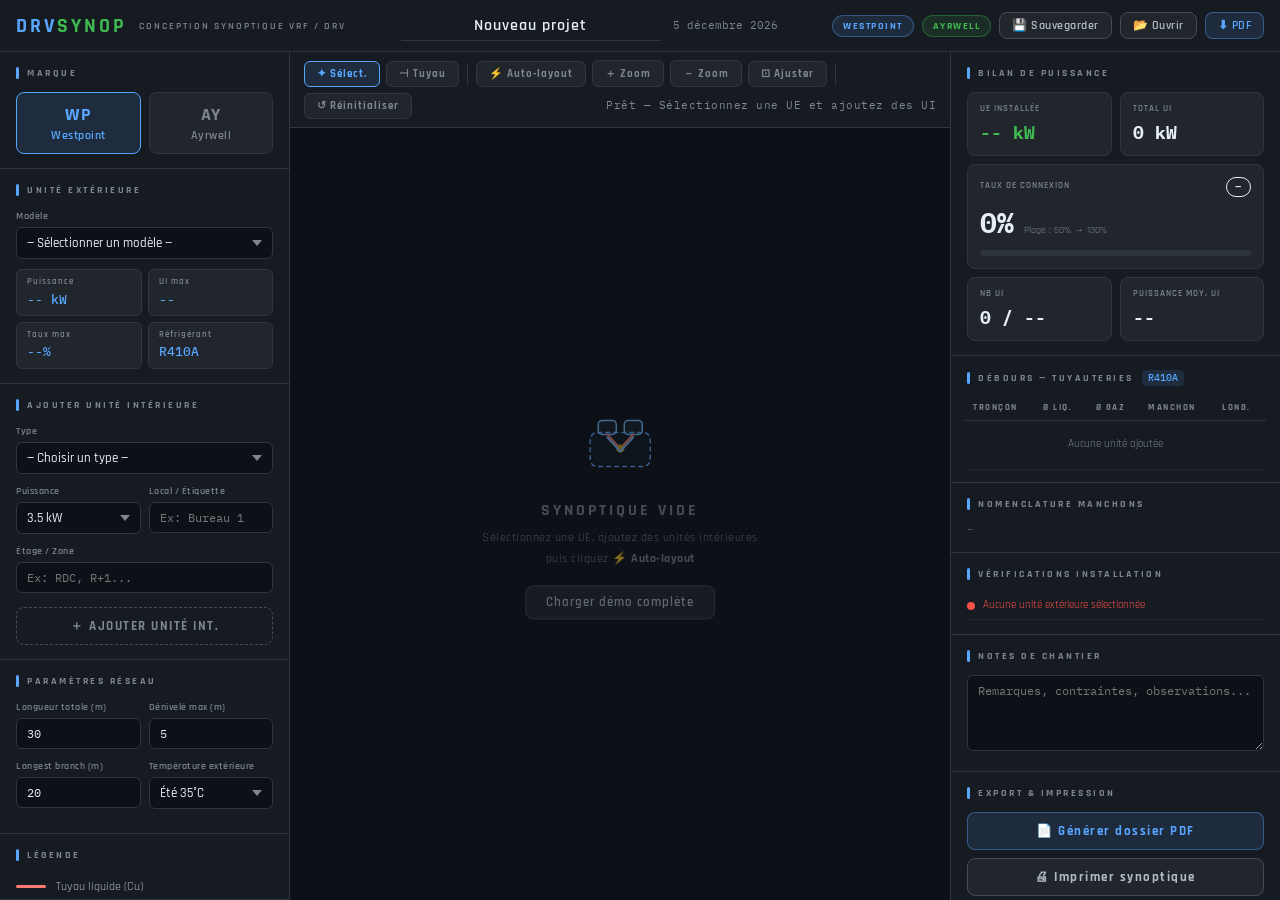
<file: index.html>
<!DOCTYPE html>
<html lang="fr">
<head>
  <meta charset="UTF-8">
  <meta name="viewport" content="width=device-width, initial-scale=1.0">
  <title>DRV Synoptique — Westpoint & Ayrwell</title>
  <link rel="stylesheet" href="css/style.css">
  <link rel="preconnect" href="https://fonts.googleapis.com">
  <link href="https://fonts.googleapis.com/css2?family=Rajdhani:wght@400;500;600;700&family=IBM+Plex+Mono:wght@400;500;600&display=swap" rel="stylesheet">
</head>
<body>

<!-- HEADER -->
<header class="app-header">
  <div class="header-left">
    <div class="app-logo">DRV<span>SYNOP</span></div>
    <div class="app-subtitle">CONCEPTION SYNOPTIQUE VRF / DRV</div>
  </div>
  <div class="header-center" id="project-name-wrap">
    <input type="text" id="project-name" class="project-name-input" value="Nouveau projet" placeholder="Nom du projet...">
    <span class="project-date" id="project-date"></span>
  </div>
  <div class="header-right">
    <span class="badge badge-wp">WESTPOINT</span>
    <span class="badge badge-ay">AYRWELL</span>
    <button class="header-btn" onclick="App.saveProject()">💾 Sauvegarder</button>
    <button class="header-btn" onclick="App.loadProject()">📂 Ouvrir</button>
    <button class="header-btn primary" onclick="PDF.export()">⬇ PDF</button>
  </div>
</header>

<!-- MAIN LAYOUT -->
<div class="app-body">

  <!-- ========== LEFT PANEL ========== -->
  <aside class="panel-left">

    <!-- Brand -->
    <div class="panel-section">
      <div class="panel-title">Marque</div>
      <div class="brand-selector">
        <button class="brand-btn active" id="btn-wp" onclick="App.selectBrand('westpoint')">
          <span class="brand-logo">WP</span>
          <span>Westpoint</span>
        </button>
        <button class="brand-btn" id="btn-ay" onclick="App.selectBrand('ayrwell')">
          <span class="brand-logo">AY</span>
          <span>Ayrwell</span>
        </button>
      </div>
    </div>

    <!-- Unité extérieure -->
    <div class="panel-section">
      <div class="panel-title">Unité Extérieure</div>
      <div class="field-group">
        <label class="field-label">Modèle</label>
        <select class="field-select" id="ue-select" onchange="App.updateUE()"></select>
      </div>
      <div class="stats-mini-grid">
        <div class="mini-stat">
          <div class="mini-stat-label">Puissance</div>
          <div class="mini-stat-value" id="ue-power">-- kW</div>
        </div>
        <div class="mini-stat">
          <div class="mini-stat-label">UI max</div>
          <div class="mini-stat-value" id="ue-maxui">--</div>
        </div>
        <div class="mini-stat">
          <div class="mini-stat-label">Taux max</div>
          <div class="mini-stat-value" id="ue-taux">--%</div>
        </div>
        <div class="mini-stat">
          <div class="mini-stat-label">Réfrigérant</div>
          <div class="mini-stat-value" id="ue-refrig">--</div>
        </div>
      </div>
    </div>

    <!-- Ajouter UI -->
    <div class="panel-section">
      <div class="panel-title">Ajouter Unité Intérieure</div>
      <div class="field-group">
        <label class="field-label">Type</label>
        <select class="field-select" id="ui-type-select"></select>
      </div>
      <div class="field-row">
        <div class="field-group">
          <label class="field-label">Puissance</label>
          <select class="field-select" id="ui-power-select">
            <option value="1.5">1.5 kW</option>
            <option value="2.5">2.5 kW</option>
            <option value="3.5" selected>3.5 kW</option>
            <option value="5">5.0 kW</option>
            <option value="7">7.0 kW</option>
            <option value="9">9.0 kW</option>
            <option value="12">12.0 kW</option>
            <option value="14">14.0 kW</option>
          </select>
        </div>
        <div class="field-group">
          <label class="field-label">Local / Étiquette</label>
          <input type="text" class="field-input" id="ui-label" placeholder="Ex: Bureau 1">
        </div>
      </div>
      <div class="field-group">
        <label class="field-label">Étage / Zone</label>
        <input type="text" class="field-input" id="ui-zone" placeholder="Ex: RDC, R+1...">
      </div>
      <button class="btn-add" onclick="App.addUI()">＋ AJOUTER UNITÉ INT.</button>
    </div>

    <!-- Paramètres réseau -->
    <div class="panel-section">
      <div class="panel-title">Paramètres Réseau</div>
      <div class="field-row">
        <div class="field-group">
          <label class="field-label">Longueur totale (m)</label>
          <input type="number" class="field-input" id="longueur-totale" value="30" min="1" max="300" oninput="App.recalcAll()">
        </div>
        <div class="field-group">
          <label class="field-label">Dénivelé max (m)</label>
          <input type="number" class="field-input" id="denivele" value="5" min="0" max="50" oninput="App.recalcAll()">
        </div>
      </div>
      <div class="field-row">
        <div class="field-group">
          <label class="field-label">Longest branch (m)</label>
          <input type="number" class="field-input" id="longest-branch" value="20" min="1" oninput="App.recalcAll()">
        </div>
        <div class="field-group">
          <label class="field-label">Température extérieure</label>
          <select class="field-select" id="temp-ext">
            <option value="35">Été 35°C</option>
            <option value="40">Été 40°C</option>
            <option value="-5">Hiver -5°C</option>
            <option value="-10">Hiver -10°C</option>
          </select>
        </div>
      </div>
    </div>

    <!-- Légende -->
    <div class="panel-section legend-section">
      <div class="panel-title">Légende</div>
      <div class="legend-item"><div class="leg-line" style="background:#ff7b72"></div><span>Tuyau liquide (Cu)</span></div>
      <div class="legend-item"><div class="leg-line" style="background:#79c0ff;height:5px"></div><span>Tuyau gaz (Cu)</span></div>
      <div class="legend-item"><div class="leg-line" style="background:#3fb950;border-top:2px dashed #3fb950;background:transparent"></div><span>Câble communication</span></div>
      <div class="legend-item"><div class="leg-dot" style="background:#d29922"></div><span>Manchon / Distributeur</span></div>
      <div class="legend-item"><div class="leg-box" style="background:rgba(88,166,255,0.15);border-color:rgba(88,166,255,0.5)"></div><span>Unité extérieure (UE)</span></div>
      <div class="legend-item"><div class="leg-box" style="background:rgba(165,214,255,0.12);border-color:rgba(165,214,255,0.4)"></div><span>Unité intérieure (UI)</span></div>
    </div>

  </aside>

  <!-- ========== CANVAS ========== -->
  <main class="canvas-wrap">
    <div class="canvas-toolbar">
      <button class="tool-btn active" id="tool-select" onclick="Canvas.setTool('select')" title="Sélectionner / Déplacer">
        ✦ Sélect.
      </button>
      <button class="tool-btn" id="tool-pipe" onclick="Canvas.setTool('pipe')" title="Tracer tuyau">
        ⊣ Tuyau
      </button>
      <div class="tool-sep"></div>
      <button class="tool-btn" onclick="Canvas.autoLayout()" title="Mise en page automatique">
        ⚡ Auto-layout
      </button>
      <button class="tool-btn" onclick="Canvas.zoomIn()">＋ Zoom</button>
      <button class="tool-btn" onclick="Canvas.zoomOut()">－ Zoom</button>
      <button class="tool-btn" onclick="Canvas.zoomReset()">⊡ Ajuster</button>
      <div class="tool-sep"></div>
      <button class="tool-btn danger" onclick="App.resetCanvas()">↺ Réinitialiser</button>
      <span class="status-bar" id="status-bar">Prêt — Sélectionnez une UE et ajoutez des UI</span>
    </div>

    <div class="canvas-area" id="canvas-area">
      <svg id="synoptique-svg" xmlns="http://www.w3.org/2000/svg"
           xmlns:xlink="http://www.w3.org/1999/xlink">
        <defs>
          <marker id="arr-end" markerWidth="8" markerHeight="8" refX="7" refY="4" orient="auto">
            <path d="M1,1 L7,4 L1,7" fill="none" stroke="#7d8590" stroke-width="1.2" stroke-linecap="round" stroke-linejoin="round"/>
          </marker>
          <filter id="glow-ue">
            <feGaussianBlur stdDeviation="3" result="blur"/>
            <feComposite in="SourceGraphic" in2="blur" operator="over"/>
          </filter>
        </defs>
        <g id="grid-layer"></g>
        <g id="pipes-layer"></g>
        <g id="manchons-layer"></g>
        <g id="units-layer"></g>
        <g id="labels-layer"></g>
      </svg>

      <div class="empty-hint" id="empty-hint">
        <div class="empty-icon">
          <svg width="72" height="72" viewBox="0 0 72 72" fill="none">
            <rect x="6" y="24" width="60" height="34" rx="7" stroke="#58a6ff" stroke-width="1.5" stroke-dasharray="5 3" fill="rgba(88,166,255,0.04)"/>
            <rect x="14" y="12" width="18" height="14" rx="4" stroke="#79c0ff" stroke-width="1.5" fill="rgba(121,192,255,0.08)"/>
            <rect x="40" y="12" width="18" height="14" rx="4" stroke="#79c0ff" stroke-width="1.5" fill="rgba(121,192,255,0.08)"/>
            <line x1="23" y1="26" x2="36" y2="40" stroke="#ff7b72" stroke-width="2" stroke-linecap="round"/>
            <line x1="49" y1="26" x2="36" y2="40" stroke="#ff7b72" stroke-width="2" stroke-linecap="round"/>
            <circle cx="36" cy="40" r="4" fill="#d29922"/>
            <line x1="23" y1="29" x2="36" y2="43" stroke="#79c0ff" stroke-width="2" stroke-linecap="round"/>
            <line x1="49" y1="29" x2="36" y2="43" stroke="#79c0ff" stroke-width="2" stroke-linecap="round"/>
          </svg>
        </div>
        <div class="empty-title">SYNOPTIQUE VIDE</div>
        <div class="empty-sub">Sélectionnez une UE, ajoutez des unités intérieures<br>puis cliquez <strong>⚡ Auto-layout</strong></div>
        <button class="btn-demo" onclick="App.loadDemo()">Charger démo complète</button>
      </div>
    </div>
  </main>

  <!-- ========== RIGHT PANEL ========== -->
  <aside class="panel-right">

    <!-- Bilan puissance -->
    <div class="panel-section">
      <div class="panel-title">Bilan de Puissance</div>
      <div class="bilan-grid">
        <div class="bilan-card">
          <div class="bilan-label">UE installée</div>
          <div class="bilan-value ok" id="b-ue">-- kW</div>
        </div>
        <div class="bilan-card">
          <div class="bilan-label">Total UI</div>
          <div class="bilan-value" id="b-ui">0.0 kW</div>
        </div>
      </div>
      <div class="taux-card">
        <div class="taux-header">
          <span class="bilan-label">Taux de connexion</span>
          <span class="taux-badge" id="taux-badge">—</span>
        </div>
        <div class="taux-value-row">
          <span class="taux-value" id="taux-value">0%</span>
          <span class="taux-range">Plage : 50% → 130%</span>
        </div>
        <div class="taux-bar">
          <div class="taux-fill" id="taux-fill" style="width:0%"></div>
        </div>
      </div>
      <div class="bilan-grid" style="margin-top:8px">
        <div class="bilan-card">
          <div class="bilan-label">Nb UI</div>
          <div class="bilan-value" id="b-nbui">0 / --</div>
        </div>
        <div class="bilan-card">
          <div class="bilan-label">Puissance moy. UI</div>
          <div class="bilan-value" id="b-moy">-- kW</div>
        </div>
      </div>
    </div>

    <!-- Tableau débours -->
    <div class="panel-section">
      <div class="panel-title">
        Débours — Tuyauteries
        <span class="title-sub" id="refrigerant-label">R410A</span>
      </div>
      <div class="table-wrap">
        <table class="data-table" id="tuyaux-table">
          <thead>
            <tr>
              <th>TRONÇON</th>
              <th>Ø LIQ.</th>
              <th>Ø GAZ</th>
              <th>MANCHON</th>
              <th>LONG.</th>
            </tr>
          </thead>
          <tbody id="tuyaux-tbody">
            <tr class="empty-row">
              <td colspan="5">Aucune unité ajoutée</td>
            </tr>
          </tbody>
        </table>
      </div>
    </div>

    <!-- Nomenclature manchons -->
    <div class="panel-section">
      <div class="panel-title">Nomenclature Manchons</div>
      <div id="manchons-nomenclature">
        <p class="empty-text">—</p>
      </div>
    </div>

    <!-- Checklist -->
    <div class="panel-section">
      <div class="panel-title">Vérifications Installation</div>
      <div id="checklist" class="checklist"></div>
    </div>

    <!-- Notes -->
    <div class="panel-section">
      <div class="panel-title">Notes de chantier</div>
      <textarea class="field-input" id="notes-chantier" rows="4"
        placeholder="Remarques, contraintes, observations..." style="resize:vertical;width:100%"></textarea>
    </div>

    <!-- Export -->
    <div class="panel-section export-section">
      <div class="panel-title">Export & Impression</div>
      <button class="btn-export" onclick="PDF.export()">📄 Générer dossier PDF</button>
      <button class="btn-export secondary" onclick="PDF.printSynoptique()">🖨 Imprimer synoptique</button>
      <button class="btn-export secondary" onclick="App.exportJSON()">💾 Exporter JSON</button>
    </div>

  </aside>

</div>

<!-- MODAL CONFIRM -->
<div id="modal-overlay" class="modal-overlay hidden">
  <div class="modal-box" id="modal-box"></div>
</div>

<!-- Scripts -->
<script src="data/brands.js"></script>
<script src="data/piping.js"></script>
<script src="js/canvas.js"></script>
<script src="js/calc.js"></script>
<script src="js/pdf.js"></script>
<script src="js/app.js"></script>
</body>
</html>
</file>
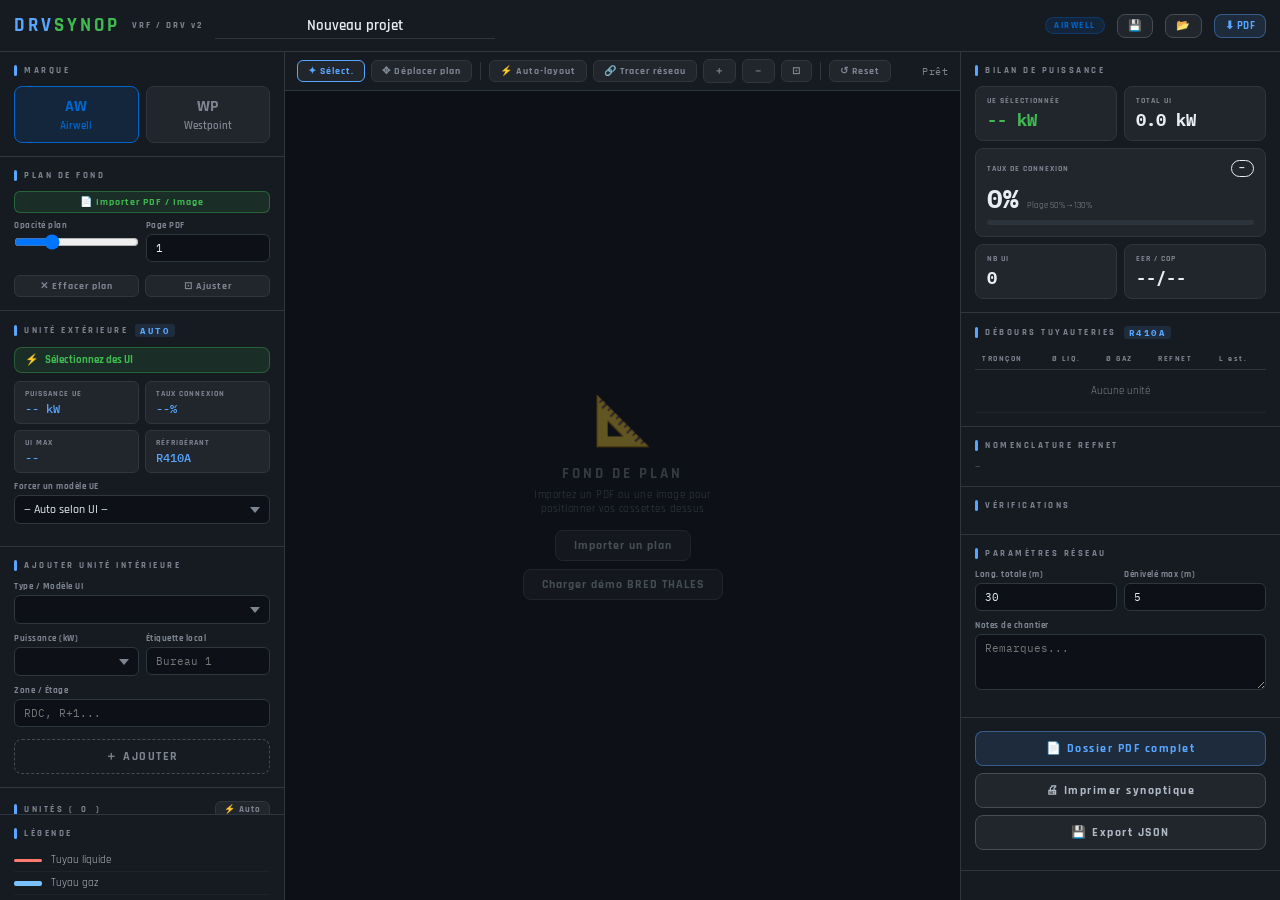
<file: drv-synoptique/index.html>
<!DOCTYPE html>
<html lang="fr">
<head>
<meta charset="UTF-8">
<meta name="viewport" content="width=device-width,initial-scale=1">
<title>DRV Synoptique v2</title>
<link rel="stylesheet" href="css/style.css">
<link href="https://fonts.googleapis.com/css2?family=Rajdhani:wght@400;500;600;700&family=IBM+Plex+Mono:wght@400;500;600&display=swap" rel="stylesheet">
</head>
<body>

<header class="app-header">
  <div class="logo">DRV<span>SYNOP</span></div>
  <div class="subtitle">VRF / DRV v2</div>
  <input class="project-input" id="proj-name" value="Nouveau projet" placeholder="Nom du projet">
  <span id="proj-badge" class="hbadge hb-aw ml-auto">AIRWELL</span>
  <button class="hbtn" onclick="App.save()">💾</button>
  <button class="hbtn" onclick="App.load()">📂</button>
  <button class="hbtn primary" onclick="PDF.export()">⬇ PDF</button>
</header>

<div class="app-body">

<!-- ===== LEFT PANEL ===== -->
<aside class="panel panel-l">

  <div class="psec">
    <div class="ptitle">Marque</div>
    <div class="brand-grid">
      <button class="bbtn aw-active" id="btn-aw" onclick="App.setBrand('airwell')">
        <span class="blogo">AW</span>Airwell
      </button>
      <button class="bbtn" id="btn-wp" onclick="App.setBrand('westpoint')">
        <span class="blogo">WP</span>Westpoint
      </button>
    </div>
  </div>

  <div class="psec">
    <div class="ptitle">Plan de fond</div>
    <button class="tbtn green" style="width:100%;margin-bottom:7px" onclick="document.getElementById('pdf-input').click()">
      📄 Importer PDF / Image
    </button>
    <input type="file" id="pdf-input" accept=".pdf,.png,.jpg,.jpeg" onchange="PlanManager.load(this)">
    <div class="fr">
      <div class="fg">
        <label class="fl">Opacité plan</label>
        <input type="range" id="plan-opacity" min="10" max="100" value="35" style="width:100%" oninput="PlanManager.setOpacity(this.value)">
      </div>
      <div class="fg">
        <label class="fl">Page PDF</label>
        <input type="number" class="fi" id="pdf-page" value="1" min="1" oninput="PlanManager.setPage(this.value)">
      </div>
    </div>
    <div style="display:flex;gap:6px;margin-top:4px">
      <button class="tbtn" style="flex:1" onclick="PlanManager.clear()">✕ Effacer plan</button>
      <button class="tbtn" style="flex:1" onclick="PlanManager.fitToCanvas()">⊡ Ajuster</button>
    </div>
  </div>

  <div class="psec">
    <div class="ptitle">Unité Extérieure
      <span class="tsub" id="ue-auto-label">AUTO</span>
    </div>
    <div id="ue-auto-badge" class="ue-auto-badge ok">
      <span>⚡</span><span id="ue-auto-text">Sélectionnez des UI</span>
    </div>
    <div class="sg">
      <div class="sc"><div class="sl">Puissance UE</div><div class="sv" id="ue-kw">-- kW</div></div>
      <div class="sc"><div class="sl">Taux connexion</div><div class="sv" id="ue-taux-mini">--%</div></div>
      <div class="sc"><div class="sl">UI max</div><div class="sv" id="ue-maxui">--</div></div>
      <div class="sc"><div class="sl">Réfrigérant</div><div class="sv" id="ue-refrig">R410A</div></div>
    </div>
    <div class="fg" style="margin-top:8px">
      <label class="fl">Forcer un modèle UE</label>
      <select class="fsel" id="ue-force" onchange="App.forceUE()">
        <option value="">— Auto selon UI —</option>
      </select>
    </div>
  </div>

  <div class="psec">
    <div class="ptitle">Ajouter Unité Intérieure</div>
    <div class="fg">
      <label class="fl">Type / Modèle UI</label>
      <select class="fsel" id="ui-type"></select>
    </div>
    <div class="fr">
      <div class="fg">
        <label class="fl">Puissance (kW)</label>
        <select class="fsel" id="ui-power"></select>
      </div>
      <div class="fg">
        <label class="fl">Étiquette local</label>
        <input type="text" class="fi" id="ui-label" placeholder="Bureau 1">
      </div>
    </div>
    <div class="fg">
      <label class="fl">Zone / Étage</label>
      <input type="text" class="fi" id="ui-zone" placeholder="RDC, R+1...">
    </div>
    <button class="btn-add" onclick="App.addUI()">＋ AJOUTER</button>
  </div>

  <div class="psec" style="flex:1;overflow-y:auto">
    <div class="ptitle">
      Unités (<span id="ui-count">0</span>)
      <button class="tbtn" style="margin-left:auto;padding:2px 8px;font-size:9px" onclick="Canvas.autoLayout()">⚡ Auto</button>
    </div>
    <div id="ui-list"></div>
  </div>

  <div class="psec">
    <div class="ptitle">Légende</div>
    <div class="leg-item"><div class="leg-line" style="background:#ff7b72"></div>Tuyau liquide</div>
    <div class="leg-item"><div class="leg-line" style="background:#79c0ff;height:5px"></div>Tuyau gaz</div>
    <div class="leg-item"><div class="leg-line" style="background:#3fb950;border-top:2px dashed #3fb950;background:transparent"></div>Câble comm.</div>
    <div class="leg-item"><div class="leg-dot" style="background:#d29922"></div>Refnet / Manchon</div>
    <div class="leg-item"><div class="leg-box" style="background:rgba(0,102,204,.15);border-color:rgba(0,102,204,.5)"></div>Unité ext. (UE)</div>
    <div class="leg-item"><div class="leg-box" style="background:rgba(165,214,255,.12);border-color:rgba(165,214,255,.4)"></div>Unité int. (UI)</div>
  </div>

</aside>

<!-- ===== CANVAS ===== -->
<main class="canvas-wrap">
  <div class="ctoolbar">
    <button class="tbtn active" id="t-sel"   onclick="Canvas.tool('select')">✦ Sélect.</button>
    <button class="tbtn"        id="t-move"  onclick="Canvas.tool('move')">✥ Déplacer plan</button>
    <div class="tsep"></div>
    <button class="tbtn" onclick="Canvas.autoLayout()">⚡ Auto-layout</button>
    <button class="tbtn" onclick="Canvas.autoRefnet()">🔗 Tracer réseau</button>
    <button class="tbtn" onclick="Canvas.zoomIn()">＋</button>
    <button class="tbtn" onclick="Canvas.zoomOut()">－</button>
    <button class="tbtn" onclick="Canvas.zoomFit()">⊡</button>
    <div class="tsep"></div>
    <button class="tbtn" onclick="App.reset()" style="color:var(--muted)">↺ Reset</button>
    <span class="sbar" id="sbar">Prêt</span>
  </div>

  <div class="canvas-area" id="canvas-area">
    <svg id="svg-main" xmlns="http://www.w3.org/2000/svg">
      <defs>
        <marker id="arr" markerWidth="7" markerHeight="7" refX="6" refY="3.5" orient="auto">
          <path d="M1,1 L6,3.5 L1,6" fill="none" stroke="#7d8590" stroke-width="1.2" stroke-linecap="round"/>
        </marker>
      </defs>
      <g id="g-plan"></g>
      <g id="g-grid"></g>
      <g id="g-pipes"></g>
      <g id="g-refnet"></g>
      <g id="g-units"></g>
    </svg>

    <div id="dz" class="pdf-dropzone">
      <div class="pdf-dropzone-icon">📐</div>
      <div class="pdf-dz-title">FOND DE PLAN</div>
      <div class="pdf-dz-sub">Importez un PDF ou une image pour<br>positionner vos cassettes dessus</div>
      <button class="pdf-dz-btn" onclick="document.getElementById('pdf-input').click()">Importer un plan</button>
      <button class="pdf-dz-btn" style="margin-top:8px" onclick="App.loadDemo()">Charger démo BRED THALES</button>
    </div>
  </div>
</main>

<!-- ===== RIGHT PANEL ===== -->
<aside class="panel panel-r">

  <div class="psec">
    <div class="ptitle">Bilan de Puissance</div>
    <div class="bilan-grid">
      <div class="bc"><div class="bl">UE sélectionnée</div><div class="bv ok" id="b-ue">-- kW</div></div>
      <div class="bc"><div class="bl">Total UI</div><div class="bv" id="b-ui">0.0 kW</div></div>
    </div>
    <div class="taux-card">
      <div class="taux-h">
        <span class="bl">Taux de connexion</span>
        <span class="taux-badge" id="taux-badge">—</span>
      </div>
      <div style="display:flex;align-items:baseline">
        <span class="tval" id="taux-val">0%</span>
        <span class="trange">Plage 50%→130%</span>
      </div>
      <div class="taux-bar"><div class="taux-fill" id="taux-fill" style="width:0%"></div></div>
    </div>
    <div class="bilan-grid">
      <div class="bc"><div class="bl">Nb UI</div><div class="bv" id="b-nb">0</div></div>
      <div class="bc"><div class="bl">EER / COP</div><div class="bv" id="b-cop">--/--</div></div>
    </div>
  </div>

  <div class="psec">
    <div class="ptitle">Débours Tuyauteries <span class="tsub" id="r-refrig">R410A</span></div>
    <div class="twrap">
      <table class="dtable">
        <thead><tr><th>TRONÇON</th><th>Ø LIQ.</th><th>Ø GAZ</th><th>REFNET</th><th>L est.</th></tr></thead>
        <tbody id="tuyaux-tbody"><tr class="erow"><td colspan="5">Aucune unité</td></tr></tbody>
      </table>
    </div>
  </div>

  <div class="psec">
    <div class="ptitle">Nomenclature Refnet</div>
    <div id="refnet-nomen"><p style="font-size:10px;color:var(--muted)">—</p></div>
  </div>

  <div class="psec">
    <div class="ptitle">Vérifications</div>
    <div id="checklist" class="chklist"></div>
  </div>

  <div class="psec">
    <div class="ptitle">Paramètres Réseau</div>
    <div class="fr">
      <div class="fg">
        <label class="fl">Long. totale (m)</label>
        <input type="number" class="fi" id="p-lng" value="30" oninput="App.recalc()">
      </div>
      <div class="fg">
        <label class="fl">Dénivelé max (m)</label>
        <input type="number" class="fi" id="p-den" value="5" oninput="App.recalc()">
      </div>
    </div>
    <div class="fg">
      <label class="fl">Notes de chantier</label>
      <textarea class="fi" id="notes" rows="3" style="resize:vertical" placeholder="Remarques..."></textarea>
    </div>
  </div>

  <div class="psec">
    <button class="bexport" onclick="PDF.export()">📄 Dossier PDF complet</button>
    <button class="bexport sec" onclick="PDF.printSynoptique()">🖨 Imprimer synoptique</button>
    <button class="bexport sec" onclick="App.exportJSON()">💾 Export JSON</button>
  </div>

</aside>
</div>

<div id="modal-ov" class="modal-ov hidden">
  <div class="modal-box" id="modal-box"></div>
</div>

<script src="data/piping.js"></script>
<script src="data/brands.js"></script>
<script src="js/plan_manager.js"></script>
<script src="js/canvas.js"></script>
<script src="js/calc.js"></script>
<script src="js/pdf_export.js"></script>
<script src="js/app.js"></script>
</body>
</html>
</file>
<file: css/style.css>
/* ============================================
   DRV SYNOPTIQUE — Feuille de style principale
   ============================================ */

/* ---- Variables ---- */
:root {
  --bg:          #0d1117;
  --surface:     #161b22;
  --surface2:    #21262d;
  --surface3:    #2d333b;
  --border:      #30363d;
  --border2:     #444c56;
  --text:        #e6edf3;
  --text2:       #b1bac4;
  --muted:       #7d8590;
  --accent:      #58a6ff;
  --accent-dim:  rgba(88,166,255,0.12);
  --green:       #3fb950;
  --green-dim:   rgba(63,185,80,0.12);
  --amber:       #d29922;
  --amber-dim:   rgba(210,153,34,0.12);
  --red:         #f85149;
  --red-dim:     rgba(248,81,73,0.12);
  --pipe-liq:    #ff7b72;
  --pipe-gaz:    #79c0ff;
  --manchon:     #d29922;
  --unit-int:    #a5d6ff;
  --radius:      8px;
  --radius-lg:   12px;
  --h-header:    52px;
  --w-left:      290px;
  --w-right:     330px;
  --font-ui:     'Rajdhani', sans-serif;
  --font-mono:   'IBM Plex Mono', monospace;
}

/* ---- Reset ---- */
*, *::before, *::after { box-sizing: border-box; margin: 0; padding: 0; }
html, body { height: 100%; overflow: hidden; }
body {
  font-family: var(--font-ui);
  background: var(--bg);
  color: var(--text);
  font-size: 15px;
  line-height: 1.4;
}

/* ---- Scrollbar ---- */
::-webkit-scrollbar { width: 6px; }
::-webkit-scrollbar-track { background: var(--surface); }
::-webkit-scrollbar-thumb { background: var(--border2); border-radius: 3px; }

/* ============ HEADER ============ */
.app-header {
  height: var(--h-header);
  background: var(--surface);
  border-bottom: 1px solid var(--border);
  display: flex;
  align-items: center;
  padding: 0 16px;
  gap: 16px;
  flex-shrink: 0;
  z-index: 100;
}
.header-left { display: flex; align-items: center; gap: 12px; flex-shrink: 0; }
.app-logo {
  font-size: 20px; font-weight: 700; letter-spacing: 3px;
  color: var(--accent);
}
.app-logo span { color: var(--green); }
.app-subtitle { font-size: 10px; color: var(--muted); letter-spacing: 2px; font-weight: 600; }

.header-center { flex: 1; display: flex; align-items: center; gap: 12px; justify-content: center; }
.project-name-input {
  background: transparent;
  border: none;
  border-bottom: 1px solid var(--border);
  color: var(--text);
  font-family: var(--font-ui);
  font-size: 16px;
  font-weight: 600;
  letter-spacing: 1px;
  padding: 4px 8px;
  text-align: center;
  width: 260px;
  transition: border-color 0.2s;
}
.project-name-input:focus { outline: none; border-color: var(--accent); }
.project-date { font-size: 11px; color: var(--muted); font-family: var(--font-mono); }

.header-right { display: flex; align-items: center; gap: 8px; flex-shrink: 0; }
.badge {
  padding: 3px 10px; border-radius: 12px;
  font-size: 10px; font-weight: 700; letter-spacing: 1.5px; border: 1px solid;
}
.badge-wp { background: var(--accent-dim); color: var(--accent); border-color: rgba(88,166,255,0.35); }
.badge-ay { background: var(--green-dim); color: var(--green); border-color: rgba(63,185,80,0.35); }

.header-btn {
  padding: 5px 12px;
  border: 1px solid var(--border2);
  border-radius: var(--radius);
  background: var(--surface2);
  color: var(--text2);
  font-family: var(--font-ui);
  font-size: 12px; font-weight: 600; letter-spacing: 0.5px;
  cursor: pointer;
  transition: all 0.15s;
}
.header-btn:hover { border-color: var(--accent); color: var(--accent); }
.header-btn.primary { background: var(--accent-dim); color: var(--accent); border-color: rgba(88,166,255,0.4); }
.header-btn.primary:hover { background: rgba(88,166,255,0.2); }

/* ============ LAYOUT ============ */
.app-body {
  display: grid;
  grid-template-columns: var(--w-left) 1fr var(--w-right);
  height: calc(100vh - var(--h-header));
  overflow: hidden;
}

/* ============ PANELS ============ */
.panel-left, .panel-right {
  background: var(--surface);
  overflow-y: auto;
  display: flex;
  flex-direction: column;
}
.panel-left { border-right: 1px solid var(--border); }
.panel-right { border-left: 1px solid var(--border); }

.panel-section {
  border-bottom: 1px solid var(--border);
  padding: 14px 16px;
}
.panel-title {
  font-size: 10px; font-weight: 700; letter-spacing: 2.5px;
  color: var(--muted); text-transform: uppercase;
  margin-bottom: 12px;
  display: flex; align-items: center; gap: 8px;
}
.panel-title::before {
  content: '';
  width: 3px; height: 12px;
  background: var(--accent);
  border-radius: 2px; flex-shrink: 0;
}
.title-sub {
  font-family: var(--font-mono);
  font-size: 10px; font-weight: 500;
  color: var(--accent);
  background: var(--accent-dim);
  padding: 1px 6px; border-radius: 4px;
  letter-spacing: 0;
}

/* ---- Brand selector ---- */
.brand-selector { display: grid; grid-template-columns: 1fr 1fr; gap: 8px; }
.brand-btn {
  display: flex; flex-direction: column; align-items: center; gap: 2px;
  padding: 10px 8px;
  border: 1px solid var(--border); border-radius: var(--radius);
  background: var(--surface2); color: var(--muted);
  cursor: pointer; transition: all 0.15s;
  font-family: var(--font-ui); font-size: 12px; font-weight: 600; letter-spacing: 0.5px;
}
.brand-btn:hover { border-color: var(--accent); color: var(--text); }
.brand-btn.active {
  border-color: var(--accent);
  background: var(--accent-dim);
  color: var(--accent);
}
.brand-logo { font-size: 18px; font-weight: 700; }

/* ---- Mini stats ---- */
.stats-mini-grid { display: grid; grid-template-columns: 1fr 1fr; gap: 6px; margin-top: 10px; }
.mini-stat {
  background: var(--surface2); border: 1px solid var(--border);
  border-radius: 6px; padding: 6px 10px;
}
.mini-stat-label { font-size: 9px; color: var(--muted); letter-spacing: 1px; font-weight: 600; }
.mini-stat-value { font-size: 13px; font-family: var(--font-mono); color: var(--accent); font-weight: 500; margin-top: 2px; }

/* ---- Form controls ---- */
.field-group { margin-bottom: 10px; }
.field-row { display: grid; grid-template-columns: 1fr 1fr; gap: 8px; }
.field-label { font-size: 10px; color: var(--muted); font-weight: 600; letter-spacing: 0.5px; margin-bottom: 4px; display: block; }
.field-input {
  width: 100%; padding: 7px 10px;
  background: var(--bg); border: 1px solid var(--border); border-radius: 6px;
  color: var(--text); font-family: var(--font-mono); font-size: 12px;
  transition: border-color 0.15s;
}
.field-input:focus { outline: none; border-color: var(--accent); }
.field-select {
  width: 100%; padding: 7px 10px;
  background: var(--bg); border: 1px solid var(--border); border-radius: 6px;
  color: var(--text); font-family: var(--font-ui); font-size: 13px; font-weight: 500;
  cursor: pointer; appearance: none;
  background-image: url("data:image/svg+xml,%3Csvg xmlns='http://www.w3.org/2000/svg' width='10' height='6'%3E%3Cpath d='M0 0l5 6 5-6z' fill='%237d8590'/%3E%3C/svg%3E");
  background-repeat: no-repeat; background-position: right 10px center;
  padding-right: 28px;
}
.field-select:focus { outline: none; border-color: var(--accent); }

.btn-add {
  width: 100%; padding: 9px;
  border: 1px dashed var(--border2); border-radius: var(--radius);
  background: transparent; color: var(--muted);
  cursor: pointer; font-family: var(--font-ui); font-size: 13px; font-weight: 700; letter-spacing: 1.5px;
  transition: all 0.15s; margin-top: 4px;
}
.btn-add:hover { border-color: var(--green); color: var(--green); background: var(--green-dim); }

/* ---- Legend ---- */
.legend-section { flex: 1; min-height: 0; }
.legend-item {
  display: flex; align-items: center; gap: 10px;
  padding: 5px 0; font-size: 12px; color: var(--text2);
  border-bottom: 1px solid rgba(48,54,61,0.4);
}
.leg-line { width: 30px; height: 3px; border-radius: 2px; flex-shrink: 0; }
.leg-dot { width: 10px; height: 10px; border-radius: 50%; flex-shrink: 0; margin-left: 10px; }
.leg-box {
  width: 20px; height: 16px; border-radius: 4px;
  border: 1px solid; flex-shrink: 0; margin-left: 5px;
}

/* ============ CANVAS ============ */
.canvas-wrap {
  display: flex; flex-direction: column;
  background: var(--bg); position: relative; overflow: hidden;
}
.canvas-toolbar {
  padding: 8px 14px;
  background: var(--surface); border-bottom: 1px solid var(--border);
  display: flex; align-items: center; gap: 6px; flex-shrink: 0; flex-wrap: wrap;
}
.tool-btn {
  padding: 5px 12px;
  border: 1px solid var(--border); border-radius: 6px;
  background: var(--surface2); color: var(--muted);
  cursor: pointer; font-family: var(--font-ui); font-size: 11px; font-weight: 700; letter-spacing: 1px;
  transition: all 0.15s; white-space: nowrap;
}
.tool-btn:hover { border-color: var(--accent); color: var(--accent); }
.tool-btn.active { border-color: var(--accent); background: var(--accent-dim); color: var(--accent); }
.tool-btn.danger:hover { border-color: var(--red); color: var(--red); }
.tool-sep { width: 1px; height: 20px; background: var(--border); margin: 0 2px; flex-shrink: 0; }
.status-bar {
  margin-left: auto; font-size: 11px; color: var(--muted); letter-spacing: 0.5px;
  font-family: var(--font-mono);
}

.canvas-area {
  flex: 1; position: relative; overflow: hidden; cursor: default;
}
#synoptique-svg {
  width: 100%; height: 100%;
  display: block;
}

/* Grid dots */
.grid-dot { fill: var(--border); }

/* SVG interactivity */
.svg-unit { cursor: move; }
.svg-unit .unit-body { transition: filter 0.15s; }
.svg-unit:hover .unit-body { filter: brightness(1.25); }
.svg-unit.selected .unit-body { filter: drop-shadow(0 0 6px var(--accent)); }

/* Empty hint */
.empty-hint {
  position: absolute; top: 50%; left: 50%;
  transform: translate(-50%, -50%);
  text-align: center; pointer-events: none; opacity: 0.5;
  transition: opacity 0.3s;
}
.empty-hint.hidden { display: none; }
.empty-icon { margin-bottom: 14px; }
.empty-title { font-size: 16px; font-weight: 700; letter-spacing: 3px; color: var(--muted); }
.empty-sub { font-size: 12px; color: var(--muted); margin-top: 6px; letter-spacing: 0.5px; line-height: 1.7; }
.btn-demo {
  pointer-events: all; margin-top: 16px; padding: 8px 20px;
  border: 1px solid var(--border2); border-radius: var(--radius);
  background: var(--surface2); color: var(--text2);
  font-family: var(--font-ui); font-size: 13px; font-weight: 600; letter-spacing: 1px;
  cursor: pointer; transition: all 0.15s;
}
.btn-demo:hover { border-color: var(--accent); color: var(--accent); }

/* ============ RIGHT PANEL COMPONENTS ============ */
/* Bilan */
.bilan-grid { display: grid; grid-template-columns: 1fr 1fr; gap: 8px; }
.bilan-card {
  background: var(--surface2); border: 1px solid var(--border);
  border-radius: var(--radius); padding: 10px 12px;
}
.bilan-label { font-size: 9px; color: var(--muted); letter-spacing: 1px; font-weight: 600; text-transform: uppercase; }
.bilan-value {
  font-size: 18px; font-weight: 700;
  font-family: var(--font-mono); color: var(--text); margin-top: 4px;
}
.bilan-value.ok { color: var(--green); }
.bilan-value.warn { color: var(--amber); }
.bilan-value.err { color: var(--red); }

.taux-card {
  background: var(--surface2); border: 1px solid var(--border);
  border-radius: var(--radius); padding: 12px; margin: 8px 0;
}
.taux-header { display: flex; align-items: center; justify-content: space-between; margin-bottom: 6px; }
.taux-value-row { display: flex; align-items: baseline; gap: 10px; margin-bottom: 8px; }
.taux-value { font-size: 28px; font-weight: 700; font-family: var(--font-mono); color: var(--text); }
.taux-range { font-size: 10px; color: var(--muted); }
.taux-badge {
  font-size: 10px; font-weight: 700; letter-spacing: 1px;
  padding: 2px 8px; border-radius: 10px; border: 1px solid;
}
.taux-badge.ok { background: var(--green-dim); color: var(--green); border-color: rgba(63,185,80,0.3); }
.taux-badge.warn { background: var(--amber-dim); color: var(--amber); border-color: rgba(210,153,34,0.3); }
.taux-badge.err { background: var(--red-dim); color: var(--red); border-color: rgba(248,81,73,0.3); }
.taux-bar {
  width: 100%; height: 6px; background: var(--surface3); border-radius: 3px; overflow: hidden;
}
.taux-fill { height: 100%; border-radius: 3px; transition: width 0.4s, background 0.3s; }

/* Table */
.table-wrap { overflow-x: auto; margin: -2px; }
.data-table { width: 100%; border-collapse: collapse; font-size: 11px; min-width: 280px; }
.data-table th {
  text-align: left; padding: 6px 8px;
  color: var(--muted); font-size: 9px; font-weight: 700; letter-spacing: 1.5px;
  border-bottom: 1px solid var(--border); white-space: nowrap;
}
.data-table td {
  padding: 6px 8px;
  border-bottom: 1px solid rgba(48,54,61,0.4);
  font-family: var(--font-mono); font-size: 11px;
}
.data-table tr:hover td { background: var(--surface2); }
.data-table .empty-row td { text-align: center; color: var(--muted); padding: 16px; font-family: var(--font-ui); }
.td-label { font-family: var(--font-ui); font-weight: 600; font-size: 12px; color: var(--text2); }
.td-ok { color: var(--green); }
.td-warn { color: var(--amber); }
.td-muted { color: var(--muted); }

/* Manchon chips */
.manchon-chip {
  display: inline-flex; align-items: center; gap: 3px;
  padding: 2px 7px; border-radius: 4px;
  background: rgba(165,214,255,0.08); border: 1px solid rgba(165,214,255,0.2);
  font-family: var(--font-mono); font-size: 10px; color: var(--unit-int);
}
.manchon-row {
  display: flex; align-items: center; gap: 8px; padding: 5px 0;
  border-bottom: 1px solid rgba(48,54,61,0.4);
}
.manchon-count { font-size: 14px; font-weight: 700; color: var(--amber); font-family: var(--font-mono); min-width: 24px; }
.manchon-desc { font-size: 11px; color: var(--text2); }

/* Checklist */
.checklist { display: flex; flex-direction: column; gap: 5px; }
.check-item {
  display: flex; align-items: center; gap: 8px;
  padding: 5px 0; border-bottom: 1px solid rgba(48,54,61,0.4);
}
.check-dot {
  width: 8px; height: 8px; border-radius: 50%; flex-shrink: 0;
}
.check-dot.ok { background: var(--green); }
.check-dot.warn { background: var(--amber); }
.check-dot.err { background: var(--red); }
.check-text { font-size: 11px; }
.check-text.ok { color: var(--text2); }
.check-text.warn { color: var(--amber); }
.check-text.err { color: var(--red); }
.empty-text { font-size: 11px; color: var(--muted); }

/* Export */
.export-section {}
.btn-export {
  width: 100%; padding: 10px;
  background: var(--accent-dim); border: 1px solid rgba(88,166,255,0.4); border-radius: var(--radius);
  color: var(--accent); font-family: var(--font-ui);
  font-size: 13px; font-weight: 700; letter-spacing: 1.5px;
  cursor: pointer; transition: all 0.15s; margin-bottom: 8px;
  display: block;
}
.btn-export:hover { background: rgba(88,166,255,0.22); }
.btn-export.secondary {
  background: var(--surface2); color: var(--text2);
  border-color: var(--border2);
}
.btn-export.secondary:hover { border-color: var(--accent); color: var(--accent); }

/* ============ MODAL ============ */
.modal-overlay {
  position: fixed; inset: 0;
  background: rgba(0,0,0,0.7);
  display: flex; align-items: center; justify-content: center;
  z-index: 9999; backdrop-filter: blur(4px);
}
.modal-overlay.hidden { display: none; }
.modal-box {
  background: var(--surface); border: 1px solid var(--border2);
  border-radius: var(--radius-lg); padding: 28px; max-width: 480px; width: 90%;
}
.modal-title { font-size: 16px; font-weight: 700; margin-bottom: 12px; }
.modal-text { font-size: 13px; color: var(--text2); line-height: 1.7; }
.modal-actions { display: flex; gap: 10px; justify-content: flex-end; margin-top: 20px; }
.modal-btn {
  padding: 8px 20px; border-radius: var(--radius);
  font-family: var(--font-ui); font-size: 13px; font-weight: 700; letter-spacing: 1px;
  cursor: pointer; border: 1px solid; transition: all 0.15s;
}
.modal-btn.confirm { background: var(--red-dim); color: var(--red); border-color: rgba(248,81,73,0.3); }
.modal-btn.cancel { background: var(--surface2); color: var(--text2); border-color: var(--border2); }

/* ============ PRINT STYLES ============ */
@media print {
  .panel-left, .panel-right, .canvas-toolbar, .app-header { display: none !important; }
  .app-body { display: block; }
  .canvas-wrap { height: 100vh; }
  #synoptique-svg { width: 100%; height: 100%; }
}
</file>
<file: drv-synoptique/css/style.css>
/* DRV Synoptique v2 — Style */
:root {
  --bg:#0d1117; --surface:#161b22; --surface2:#21262d; --surface3:#2d333b;
  --border:#30363d; --border2:#444c56;
  --text:#e6edf3; --text2:#b1bac4; --muted:#7d8590;
  --blue:#58a6ff; --blue-dim:rgba(88,166,255,.12);
  --green:#3fb950; --green-dim:rgba(63,185,80,.12);
  --amber:#d29922; --amber-dim:rgba(210,153,34,.12);
  --red:#f85149; --red-dim:rgba(248,81,73,.12);
  --aw:#0066cc; --aw-dim:rgba(0,102,204,.15);
  --pipe-liq:#ff7b72; --pipe-gaz:#79c0ff; --refnet:#d29922;
  --r:8px; --rl:12px;
  --font:'Rajdhani',sans-serif; --mono:'IBM Plex Mono',monospace;
  --h:52px; --lw:285px; --rw:320px;
}
*,*::before,*::after{box-sizing:border-box;margin:0;padding:0}
html,body{height:100%;overflow:hidden}
body{font-family:var(--font);background:var(--bg);color:var(--text);font-size:15px}
::-webkit-scrollbar{width:5px}::-webkit-scrollbar-track{background:var(--surface)}::-webkit-scrollbar-thumb{background:var(--border2);border-radius:3px}

/* HEADER */
.app-header{height:var(--h);background:var(--surface);border-bottom:1px solid var(--border);display:flex;align-items:center;padding:0 14px;gap:12px;flex-shrink:0}
.logo{font-size:19px;font-weight:700;letter-spacing:3px;color:var(--blue)}.logo span{color:var(--green)}
.subtitle{font-size:9px;color:var(--muted);letter-spacing:2px;font-weight:700}
.project-input{flex:1;background:transparent;border:none;border-bottom:1px solid var(--border);color:var(--text);font-family:var(--font);font-size:15px;font-weight:600;padding:3px 8px;text-align:center;max-width:280px;transition:border-color.2s}
.project-input:focus{outline:none;border-color:var(--blue)}
.hbadge{padding:2px 8px;border-radius:10px;font-size:9px;font-weight:700;letter-spacing:1.5px;border:1px solid}
.hb-aw{background:var(--aw-dim);color:var(--aw);border-color:rgba(0,102,204,.3)}
.hb-wp{background:var(--blue-dim);color:var(--blue);border-color:rgba(88,166,255,.3)}
.hbtn{padding:4px 10px;border:1px solid var(--border2);border-radius:var(--r);background:var(--surface2);color:var(--text2);font-family:var(--font);font-size:11px;font-weight:700;letter-spacing:.5px;cursor:pointer;transition:all.15s}
.hbtn:hover{border-color:var(--blue);color:var(--blue)}
.hbtn.primary{background:var(--blue-dim);color:var(--blue);border-color:rgba(88,166,255,.4)}
.ml-auto{margin-left:auto}

/* LAYOUT */
.app-body{display:grid;grid-template-columns:var(--lw) 1fr var(--rw);height:calc(100vh - var(--h));overflow:hidden}
.panel{background:var(--surface);overflow-y:auto;display:flex;flex-direction:column}
.panel-l{border-right:1px solid var(--border)}
.panel-r{border-left:1px solid var(--border)}
.psec{border-bottom:1px solid var(--border);padding:13px 14px}
.ptitle{font-size:9px;font-weight:700;letter-spacing:2.5px;color:var(--muted);text-transform:uppercase;margin-bottom:10px;display:flex;align-items:center;gap:7px}
.ptitle::before{content:'';width:3px;height:11px;background:var(--blue);border-radius:2px;flex-shrink:0}
.tsub{font-family:var(--mono);font-size:9px;color:var(--blue);background:var(--blue-dim);padding:1px 5px;border-radius:3px}

/* BRAND BTN */
.brand-grid{display:grid;grid-template-columns:1fr 1fr;gap:7px}
.bbtn{display:flex;flex-direction:column;align-items:center;gap:2px;padding:9px 6px;border:1px solid var(--border);border-radius:var(--r);background:var(--surface2);color:var(--muted);cursor:pointer;transition:all.15s;font-family:var(--font);font-size:11px;font-weight:600}
.bbtn:hover{border-color:var(--blue);color:var(--text)}
.bbtn.active{border-color:var(--blue);background:var(--blue-dim);color:var(--blue)}
.bbtn.aw-active{border-color:var(--aw);background:var(--aw-dim);color:var(--aw)}
.blogo{font-size:16px;font-weight:700}

/* FORM */
.fg{margin-bottom:9px}.fr{display:grid;grid-template-columns:1fr 1fr;gap:7px}
.fl{font-size:9px;color:var(--muted);font-weight:700;letter-spacing:.5px;margin-bottom:3px;display:block}
.fi{width:100%;padding:6px 9px;background:var(--bg);border:1px solid var(--border);border-radius:6px;color:var(--text);font-family:var(--mono);font-size:11px;transition:border-color.15s}
.fi:focus{outline:none;border-color:var(--blue)}
.fsel{width:100%;padding:6px 26px 6px 9px;background:var(--bg);border:1px solid var(--border);border-radius:6px;color:var(--text);font-family:var(--font);font-size:12px;font-weight:500;cursor:pointer;appearance:none;background-image:url("data:image/svg+xml,%3Csvg xmlns='http://www.w3.org/2000/svg' width='10' height='6'%3E%3Cpath d='M0 0l5 6 5-6z' fill='%237d8590'/%3E%3C/svg%3E");background-repeat:no-repeat;background-position:right 9px center}
.fsel:focus{outline:none;border-color:var(--blue)}
.btn-add{width:100%;padding:8px;border:1px dashed var(--border2);border-radius:var(--r);background:transparent;color:var(--muted);cursor:pointer;font-family:var(--font);font-size:12px;font-weight:700;letter-spacing:1.5px;transition:all.15s;margin-top:3px}
.btn-add:hover{border-color:var(--green);color:var(--green);background:var(--green-dim)}

/* STATS MINI */
.sg{display:grid;grid-template-columns:1fr 1fr;gap:6px}
.sc{background:var(--surface2);border:1px solid var(--border);border-radius:6px;padding:7px 10px}
.sl{font-size:8px;color:var(--muted);letter-spacing:1px;font-weight:700;text-transform:uppercase}
.sv{font-size:12px;font-family:var(--mono);color:var(--blue);font-weight:500;margin-top:2px}

/* AUTO UE */
.ue-auto-badge{display:inline-flex;align-items:center;gap:6px;padding:5px 10px;border-radius:var(--r);border:1px solid;font-size:11px;font-weight:700;width:100%;margin-bottom:8px}
.ue-auto-badge.ok{background:var(--green-dim);border-color:rgba(63,185,80,.35);color:var(--green)}
.ue-auto-badge.warn{background:var(--amber-dim);border-color:rgba(210,153,34,.35);color:var(--amber)}
.ue-auto-badge.err{background:var(--red-dim);border-color:rgba(248,81,73,.35);color:var(--red)}
.taux-bar{width:100%;height:5px;background:var(--surface3);border-radius:3px;overflow:hidden;margin-top:5px}
.taux-fill{height:100%;border-radius:3px;transition:width.4s,background.3s}

/* CANVAS */
.canvas-wrap{display:flex;flex-direction:column;background:var(--bg);position:relative;overflow:hidden}
.ctoolbar{padding:7px 12px;background:var(--surface);border-bottom:1px solid var(--border);display:flex;align-items:center;gap:6px;flex-shrink:0;flex-wrap:wrap}
.tbtn{padding:4px 10px;border:1px solid var(--border);border-radius:6px;background:var(--surface2);color:var(--muted);cursor:pointer;font-family:var(--font);font-size:10px;font-weight:700;letter-spacing:1px;transition:all.15s;white-space:nowrap}
.tbtn:hover,.tbtn.active{border-color:var(--blue);color:var(--blue)}
.tbtn.green{border-color:rgba(63,185,80,.4);color:var(--green);background:var(--green-dim)}
.tbtn.green:hover{background:rgba(63,185,80,.25)}
.tsep{width:1px;height:18px;background:var(--border);margin:0 2px;flex-shrink:0}
.sbar{margin-left:auto;font-size:10px;color:var(--muted);letter-spacing:.5px;font-family:var(--mono)}
.canvas-area{flex:1;position:relative;overflow:hidden}
#svg-main{width:100%;height:100%;display:block;cursor:default}

/* PDF DROP ZONE */
.pdf-dropzone{position:absolute;inset:0;display:flex;flex-direction:column;align-items:center;justify-content:center;pointer-events:none;z-index:5;opacity:.35}
.pdf-dropzone.hidden{display:none}
.pdf-dropzone-icon{font-size:48px;margin-bottom:10px}
.pdf-dz-title{font-size:15px;font-weight:700;letter-spacing:3px;color:var(--muted)}
.pdf-dz-sub{font-size:11px;color:var(--muted);margin-top:5px;letter-spacing:.5px;text-align:center}
.pdf-dz-btn{pointer-events:all;margin-top:14px;padding:7px 18px;border:1px solid var(--border2);border-radius:var(--r);background:var(--surface2);color:var(--text2);font-family:var(--font);font-size:12px;font-weight:700;letter-spacing:1px;cursor:pointer;transition:all.15s}
.pdf-dz-btn:hover{border-color:var(--blue);color:var(--blue)}
#pdf-input{display:none}

/* RIGHT PANEL */
.bilan-grid{display:grid;grid-template-columns:1fr 1fr;gap:7px}
.bc{background:var(--surface2);border:1px solid var(--border);border-radius:var(--r);padding:9px 11px}
.bl{font-size:8px;color:var(--muted);letter-spacing:1px;font-weight:700;text-transform:uppercase}
.bv{font-size:17px;font-weight:700;font-family:var(--mono);color:var(--text);margin-top:3px}
.bv.ok{color:var(--green)}.bv.warn{color:var(--amber)}.bv.err{color:var(--red)}
.taux-card{background:var(--surface2);border:1px solid var(--border);border-radius:var(--r);padding:11px;margin:7px 0}
.taux-h{display:flex;align-items:center;justify-content:space-between;margin-bottom:4px}
.taux-badge{font-size:9px;font-weight:700;letter-spacing:1px;padding:2px 7px;border-radius:9px;border:1px solid}
.taux-badge.ok{background:var(--green-dim);color:var(--green);border-color:rgba(63,185,80,.3)}
.taux-badge.warn{background:var(--amber-dim);color:var(--amber);border-color:rgba(210,153,34,.3)}
.taux-badge.err{background:var(--red-dim);color:var(--red);border-color:rgba(248,81,73,.3)}
.tval{font-size:26px;font-weight:700;font-family:var(--mono)}
.trange{font-size:9px;color:var(--muted);margin-left:8px}

/* TABLES */
.twrap{overflow-x:auto}
.dtable{width:100%;border-collapse:collapse;font-size:11px;min-width:260px}
.dtable th{text-align:left;padding:5px 7px;color:var(--muted);font-size:8px;font-weight:700;letter-spacing:1.5px;border-bottom:1px solid var(--border);white-space:nowrap}
.dtable td{padding:5px 7px;border-bottom:1px solid rgba(48,54,61,.4)}
.dtable tr:hover td{background:var(--surface2)}
.dtable .erow td{text-align:center;color:var(--muted);padding:14px;font-family:var(--font)}
.td-lbl{font-family:var(--font);font-weight:600;font-size:11px;color:var(--text2)}
.td-ok{color:var(--green);font-family:var(--mono)}
.td-gaz{color:var(--pipe-gaz);font-family:var(--mono)}
.td-m{color:var(--muted)}
.chip{display:inline-block;padding:1px 6px;background:rgba(210,153,34,.1);border:1px solid rgba(210,153,34,.25);border-radius:3px;font-family:var(--mono);font-size:9.5px;color:var(--amber)}
.chip.refnet{background:rgba(210,153,34,.12);color:var(--amber)}

/* CHECKLIST */
.chklist{display:flex;flex-direction:column;gap:4px}
.chi{display:flex;align-items:center;gap:7px;padding:4px 0;border-bottom:1px solid rgba(48,54,61,.4)}
.chd{width:7px;height:7px;border-radius:50%;flex-shrink:0}
.chd.ok{background:var(--green)}.chd.warn{background:var(--amber)}.chd.err{background:var(--red)}
.cht{font-size:10px}.cht.warn{color:var(--amber)}.cht.err{color:var(--red)}

/* REFNET TABLE */
.refnet-row{display:flex;align-items:center;gap:7px;padding:5px 0;border-bottom:1px solid rgba(48,54,61,.4)}
.rn-count{font-size:14px;font-weight:700;color:var(--amber);font-family:var(--mono);min-width:22px}
.rn-desc{font-size:10px;color:var(--text2)}

/* EXPORT */
.bexport{width:100%;padding:9px;background:var(--blue-dim);border:1px solid rgba(88,166,255,.4);border-radius:var(--r);color:var(--blue);font-family:var(--font);font-size:12px;font-weight:700;letter-spacing:1.5px;cursor:pointer;transition:all.15s;margin-bottom:7px;display:block}
.bexport:hover{background:rgba(88,166,255,.22)}
.bexport.sec{background:var(--surface2);color:var(--text2);border-color:var(--border2)}
.bexport.sec:hover{border-color:var(--blue);color:var(--blue)}

/* LEGEND */
.leg-item{display:flex;align-items:center;gap:9px;padding:4px 0;font-size:11px;color:var(--text2);border-bottom:1px solid rgba(48,54,61,.3)}
.leg-line{width:28px;height:3px;border-radius:2px;flex-shrink:0}
.leg-dot{width:9px;height:9px;border-radius:50%;flex-shrink:0;margin-left:9px}
.leg-box{width:18px;height:14px;border-radius:3px;border:1px solid;flex-shrink:0;margin-left:5px}

/* MODAL */
.modal-ov{position:fixed;inset:0;background:rgba(0,0,0,.7);display:flex;align-items:center;justify-content:center;z-index:9999;backdrop-filter:blur(4px)}
.modal-ov.hidden{display:none}
.modal-box{background:var(--surface);border:1px solid var(--border2);border-radius:var(--rl);padding:24px;max-width:440px;width:90%}
.modal-title{font-size:15px;font-weight:700;margin-bottom:10px}
.modal-text{font-size:12px;color:var(--text2);line-height:1.7}
.modal-acts{display:flex;gap:9px;justify-content:flex-end;margin-top:18px}
.mbtn{padding:7px 18px;border-radius:var(--r);font-family:var(--font);font-size:12px;font-weight:700;letter-spacing:1px;cursor:pointer;border:1px solid;transition:all.15s}
.mbtn.conf{background:var(--red-dim);color:var(--red);border-color:rgba(248,81,73,.3)}
.mbtn.canc{background:var(--surface2);color:var(--text2);border-color:var(--border2)}

/* UNIT LIST IN LEFT PANEL */
.ui-chip{display:flex;align-items:center;justify-content:space-between;padding:6px 9px;background:var(--surface2);border:1px solid var(--border);border-radius:7px;margin-bottom:4px;font-size:11px;cursor:pointer;transition:all.15s}
.ui-chip:hover{border-color:var(--blue)}
.ui-chip.sel{border-color:var(--blue);background:var(--blue-dim)}
.ui-chip-del{color:var(--muted);font-size:13px;cursor:pointer;padding:0 2px;line-height:1}
.ui-chip-del:hover{color:var(--red)}
</file>
